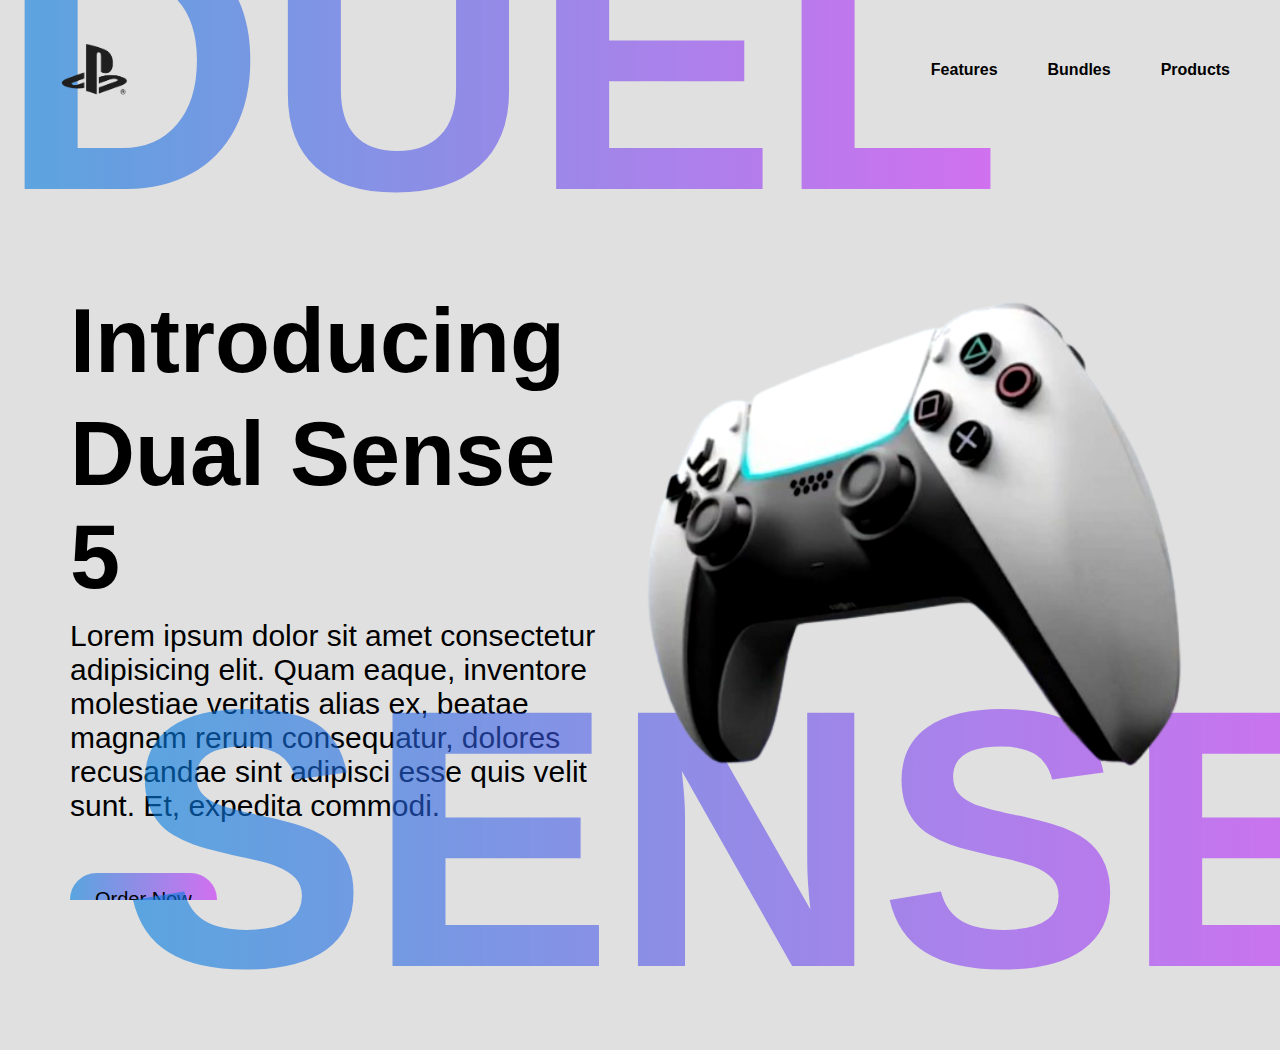
<file: html_css_animation_project/index.html>
<!DOCTYPE html>
<html lang="en">
<head>
    <meta charset="UTF-8">
    <meta name="viewport" content="width=device-width, initial-scale=1.0">
    <title>Document</title>
    <link rel="stylesheet" href="style.css">
    <link rel="stylesheet" href="animation.css">
</head>
<body>

    <div class="header">
        <div class="backgrounddesign">
            <span class="toptext">DUEL</span>
            <span class="bottomtext">SENSE</span>
        </div>
        <nav>
            <div class="play"><img src="image-removebg-preview.png"></div>
            <ul class="source">
                <li><a href="#">Features</a></li>
                <li><a href="#">Bundles</a></li>
                <li><a href="#">Products</a></li>
            </ul>
        </nav>
        <div class="content">
            <div class="text">
                <h1 class="space">Introducing</h1>
                <h1>Dual Sense 5</h1>
                <p>Lorem ipsum dolor sit amet consectetur adipisicing elit. Quam eaque, inventore molestiae veritatis alias ex, beatae magnam rerum consequatur, dolores recusandae sint adipisci esse quis velit sunt. Et, expedita commodi.</p>
                <button>Order Now</button>
            </div>
            <div class="controler">
                <img src="image_2024-10-04_165823742-removebg-preview.png">
            </div>
        </div>
    </div>
</body>
</html>
</file>
<file: html_css_animation_project/style.css>
*
{
    margin: 0;
    padding: 0;
    box-sizing: border-box;
    font-family: Arial;
}

body{
    overflow: hidden;
    background-color: #e0e0e0 ;
}
.header{
    width: 100%;
    height: 100vh;
    overflow: hidden;
}

.backgrounddesign
{
    width: 100%;
    height: 100vh;
    position: absolute;
    font-size: 23rem;
    font-weight: bolder;
    /* z-index: 1; */
}

.backgrounddesign span{
    background: linear-gradient(90deg,#007ede9a,#c300ff80);
    background-clip: text;
    -webkit-text-fill-color: transparent;
}  

.backgrounddesign .toptext
{
    position: absolute;
    top: -150px;

}

.backgrounddesign .bottomtext
{
    position: absolute;
    bottom: -150px;
    right: -90px;
}

nav{
    display: flex;
    align-items: center;
    justify-content: space-between;
    padding: 20px 50px;
    height: 140px;
}

.play img {
    width: 90px;
    position: relative; 
    z-index: 9999; 
}


.source
{
    display: flex;
    gap:50px;
    list-style: none;
}

.source li a{
    text-decoration: none;
    color: black;
    font-weight: bold ;
}
.content
{
    display: flex;
    align-items: center;
    justify-content: space-around;
    margin: 0 70px;
}
.space
{
    margin-top:100px ;
}
.content .text h1{
    font-size:90px;
    margin-bottom: 10px;

}
.space
{
    padding-top:50px ;
}

.content .text p{
    font-size:30px;
    font-weight: 300;
    margin-bottom: 50px;
}


.content .text button
{
    border:none;
    padding:  15px 25px;
    border-radius: 50px;
    font-size: 20px;
    background: linear-gradient(90deg,#007ede9a,#c300ff80);
    cursor: pointer;
}

.controler img{
    width: 600px;
    filter: contrast(120%);
}
</file>
<file: html_css_animation_project/animation.css>
.backgrounddesign .toptext
{
    animation: toptextanim 2s ease;
}

@keyframes toptextanim {
    0%
    {
        transform: translatex(-100px);
        opacity: 0;
    }
    100%
    {
        transform: translatex(0);
        opacity: 1;
    }
}
.backgrounddesign .bottomtext
{
    animation: bottomtextanim 2s ease;
}

@keyframes bottomtextanim {
    0%
    {
        transform: translatex(300px);
        opacity: 0;
    }
    100%
    {
        transform: translatex(0);
        opacity: 1;
    }
}
nav{
    animation: navanim 2s ease;
}
@keyframes navanim {
    0%
    {
        transform: translatey(60px);
        opacity: 0;
    }
    100%
    {
        transform: translatey(0);
        opacity: 1;
    }
}

.content .text
{
    animation: textanim 2s ease;
}
@keyframes textanim {
    0%
    {
        transform: translatey(-30px);
        opacity: 0;
    }
    100%
    {
        transform: translatey(0);
        opacity: 1;
    }
}

.content .controler
{
    animation: controleranim 2s ease;
}
@keyframes controleranim {
    0%
    {
        transform: translatey(500px);
        opacity: 0;
    }
    100%
    {
        transform: translatey(0);
        opacity: 1;
    }
}
</file>
